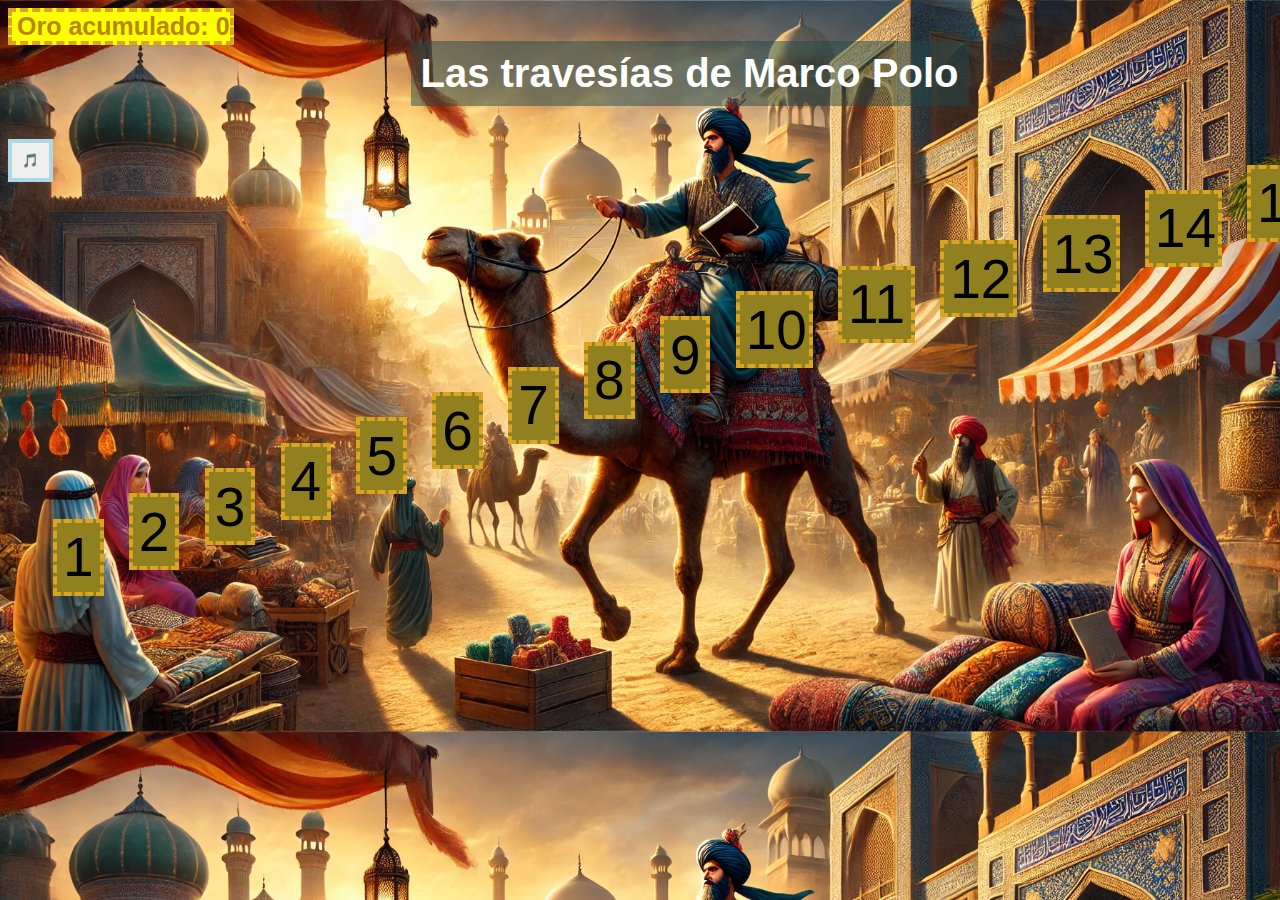
<file: index.html>
<!DOCTYPE html>
<html lang="es">

<head>
    <meta charset="UTF-8">
    <meta name="viewport" content="width=device-width, initial-scale=1.0">
    <title>Las travesías de Marco Polo</title>
    <link rel="stylesheet" href="markitos.css">
    <!-- <script src="marcoPolo.js"></script> -->
    <script src="marcoPolo_2.js"></script>
    <!--<script src="marcoPolo_3.js"></script><-->
</head>

<body>
    <h2>Las travesías de Marco Polo</h2>
    <mark id="oro-acumulado"><b>Oro acumulado: 0</b></mark>

    <audio id="musica" autoplay loop>
        <source src="musica-juego.mp3" type="audio/mpeg">
        <source src="musica-juego.ogg" type="audio/ogg">
    </audio>

    <div class="botones">
        <button id="music">🎵</button>
        <button id="one">1</button>
        <button id="two">2</button>
        <button id="three">3</button>
        <button id="four">4</button>
        <button id="five">5</button>
        <button id="six">6</button>
        <button id="seven">7</button>
        <button id="eight">8</button>
        <button id="nine">9</button>
        <button id="ten">10</button>
        <button id="eleven">11</button>
        <button id="twelve">12</button>
        <button id="thirteen">13</button>
        <button id="fourteen">14</button>
        <button id="fifteen">15</button>
    </div>
    <div class="modal-background">
        <div class="modal">
            <h3 class="respuesta"></h3>
        </div>
    <footer>Copyright®. This game has been developed by Emiliano Romano. All rights reserved</footer>
</body>

</html>
</file>
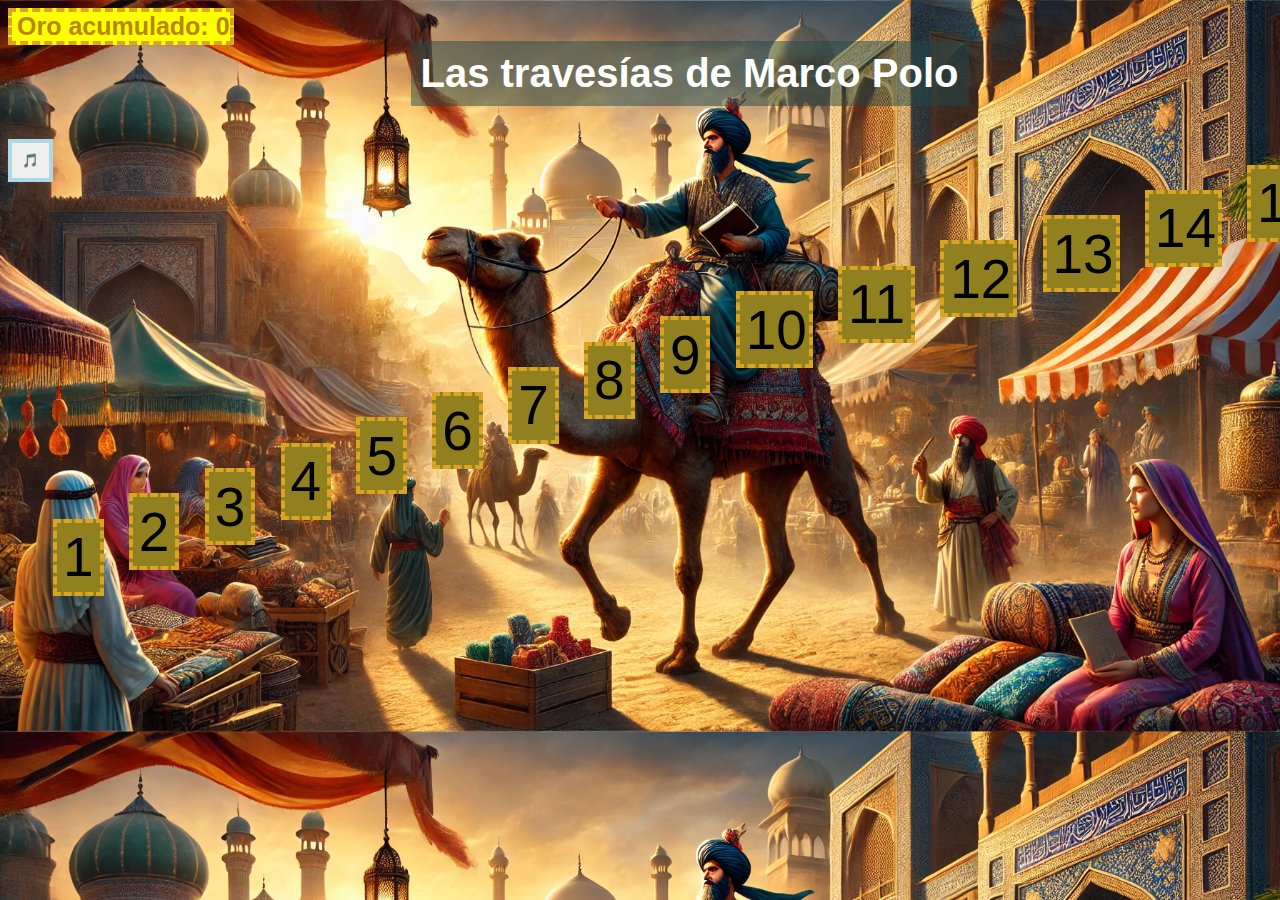
<file: poloMarco.htm>
<!DOCTYPE html>
<html lang="es">

<head>
    <meta charset="UTF-8">
    <meta name="viewport" content="width=device-width, initial-scale=1.0">
    <title>Las travesías de Marco Polo</title>
    <link rel="stylesheet" href="markitos.css">
    <!-- <script src="marcoPolo.js"></script> -->
    <script src="marcoPolo_2.js"></script>
    <!--<script src="marcoPolo_3.js"></script><-->
</head>

<body>
    <h2>Las travesías de Marco Polo</h2>
    <mark id="oro-acumulado"><b>Oro acumulado: 0</b></mark>

    <audio id="musica" autoplay loop>
        <source src="musica-juego.mp3" type="audio/mpeg">
        <source src="musica-juego.ogg" type="audio/ogg">
    </audio>

    <div class="botones">
        <button id="music">🎵</button>
        <button id="one">1</button>
        <button id="two">2</button>
        <button id="three">3</button>
        <button id="four">4</button>
        <button id="five">5</button>
        <button id="six">6</button>
        <button id="seven">7</button>
        <button id="eight">8</button>
        <button id="nine">9</button>
        <button id="ten">10</button>
        <button id="eleven">11</button>
        <button id="twelve">12</button>
        <button id="thirteen">13</button>
        <button id="fourteen">14</button>
        <button id="fifteen">15</button>
    </div>
    <div class="modal-background">
        <div class="modal">
            <h3 class="respuesta"></h3>
        </div>
</body>

</html>
</file>
<file: markitos.css>
body {
    background-image: url(mp.png);
    background-repeat: repeat;
    background-size: cover;
}

/*
a {
    font-size: 21px;
    float: inline-end;
    margin-top: 17%;
    text-align: center;
    color: rgb(105, 148, 164);
    font-family: 'Lucida Sans', 'Lucida Sans Regular', 'Lucida Grande', 'Lucida Sans Unicode', Geneva, Verdana, sans-serif;
}*/
footer{
    font-size: 10px;
    color: white;
}

#music {
    padding: 10px;
    width: fit-content;
    height: fit-content;
    color: lightblue;
    border: 4px solid lightblue;
    margin: none;
}

#music:hover {
    background-color: rgb(133, 184, 201);
}

h2 {
    display: inline-block;
    background-color: #20494a7e;
    padding: 10px;
    /* Espacio alrededor del texto */
    color: white;
    font-size: 40px;
    font-family: Arial, sans-serif;
    margin-left: 14%;
    text-align: center;
}

mark {
    font-size: 25px;
    font-family: 'Segoe UI', Tahoma, Geneva, Verdana, sans-serif;
    color: darkgoldenrod;
    float: left;
    margin-top: 0;
    text-indent: 5px;
    border: 4px dashed goldenrod;
}

i {
    color: rgb(119, 90, 18);
    text-decoration: underline;
    font-size: 30px;
}

.botones {
    display: flex
}

#one {
    width: 77px;
    height: 77px;
    font-size: 55px;
    margin-top: 30%;
    margin-left: 0%;
    background-color: rgb(145, 128, 31);
    border: 4px dashed goldenrod;
}

#one:hover {
    background-color: goldenrod;
}

#two {
    width: 77px;
    height: 77px;
    font-size: 55px;
    background-color: rgb(145, 128, 31);
    margin-top: 28%;
    margin-left: 2%;
    border: 4px dashed goldenrod;
}

#two:hover {
    background-color: goldenrod;
}

#three {
    width: 77px;
    height: 77px;
    font-size: 55px;
    background-color: rgb(145, 128, 31);
    margin-top: 26%;
    margin-left: 2%;
    border: 4px dashed goldenrod;
}

#three:hover {
    background-color: goldenrod;
}

#four {
    width: 77px;
    height: 77px;
    font-size: 55px;
    background-color: rgb(145, 128, 31);
    margin-top: 24%;
    margin-left: 2%;
    border: 4px dashed goldenrod;
}

#four:hover {
    background-color: goldenrod;
}

#five {
    width: 77px;
    height: 77px;
    font-size: 55px;
    background-color: rgb(145, 128, 31);
    margin-top: 22%;
    margin-left: 2%;
    border: 4px dashed goldenrod;
}

#five:hover {
    background-color: goldenrod;
}

#six {
    width: 77px;
    height: 77px;
    font-size: 55px;
    background-color: rgb(145, 128, 31);
    margin-top: 20%;
    margin-left: 2%;
    border: 4px dashed goldenrod;
}

#six:hover {
    background-color: goldenrod;
}

#seven {
    width: 77px;
    height: 77px;
    font-size: 55px;
    background-color: rgb(145, 128, 31);
    margin-top: 18%;
    margin-left: 2%;
    border: 4px dashed goldenrod;
}

#seven:hover {
    background-color: goldenrod;
}

#eight {
    width: 77px;
    height: 77px;
    font-size: 55px;
    background-color: rgb(145, 128, 31);
    margin-top: 16%;
    margin-left: 2%;
    border: 4px dashed goldenrod;
}

#eight:hover {
    background-color: goldenrod;
}

#nine {
    width: 77px;
    height: 77px;
    font-size: 55px;
    background-color: rgb(145, 128, 31);
    margin-top: 14%;
    margin-left: 2%;
    border: 4px dashed goldenrod;
}

#nine:hover {
    background-color: goldenrod;
}

#ten {
    width: 77px;
    height: 77px;
    font-size: 55px;
    background-color: rgb(145, 128, 31);
    margin-top: 12%;
    margin-left: 2%;
    border: 4px dashed goldenrod;
}

#ten:hover {
    background-color: goldenrod;
}

#eleven {
    width: 77px;
    height: 77px;
    font-size: 55px;
    background-color: rgb(145, 128, 31);
    margin-top: 10%;
    margin-left: 2%;
    border: 4px dashed goldenrod;
}

#eleven:hover {
    background-color: goldenrod;
}

#twelve {
    width: 77px;
    height: 77px;
    font-size: 55px;
    background-color: rgb(145, 128, 31);
    margin-top: 8%;
    margin-left: 2%;
    border: 4px dashed goldenrod;
}

#twelve:hover {
    background-color: goldenrod;
}

#thirteen {
    width: 77px;
    height: 77px;
    font-size: 55px;
    background-color: rgb(145, 128, 31);
    margin-top: 6%;
    margin-left: 2%;
    border: 4px dashed goldenrod;
}

#thirteen:hover {
    background-color: goldenrod;
}

#fourteen {
    width: 77px;
    height: 77px;
    font-size: 55px;
    background-color: rgb(145, 128, 31);
    margin-top: 4%;
    margin-left: 2%;
    border: 4px dashed goldenrod;
}

#fourteen:hover {
    background-color: goldenrod;
}

#fifteen {
    width: 77px;
    height: 77px;
    font-size: 55px;
    background-color: rgb(145, 128, 31);
    margin-top: 2%;
    margin-left: 2%;
    border: 4px dashed goldenrod;
}

#fifteen:hover {
    background-color: goldenrod;
}

.modal-background {
    box-sizing: border-box;
    width: 100%;
    height: 100%;
    background: rgba(0, 0, 0, 0.7);
    position: absolute;
    top: 0;
    left: 0;
    display: none;
    opacity: 0;
}

.modal {
    background: rgb(181, 185, 164);
    width: auto;
    height: auto;
    margin: auto;
    text-align: center;
    border-radius: 10px;
    box-shadow: 0px 0px 10px rgba(0, 0, 0, 0.5);
    display: inline-block;
    max-width: 80%;
}

.respuesta {
    font-size: 25px;
    margin-bottom: 5px;
    font-family: 'Gill Sans', 'Gill Sans MT', Calibri, 'Trebuchet MS', sans-serif;
}

.red {
    color: red
}

i {
    color: darkgoldenrod;
}

.green {
    color: rgba(35, 90, 35, 0.548)
}

@keyframes aparecer {
    0% {
        opacity: 0;
        display: flex
    }

    100% {
        opacity: 1;
        display: flex;
    }
}

@keyframes desaparecer {
    0% {
        opacity: 1;
        display: flex
    }

    100% {
        opacity: 0;
        display: flex;
    }
}
</file>
